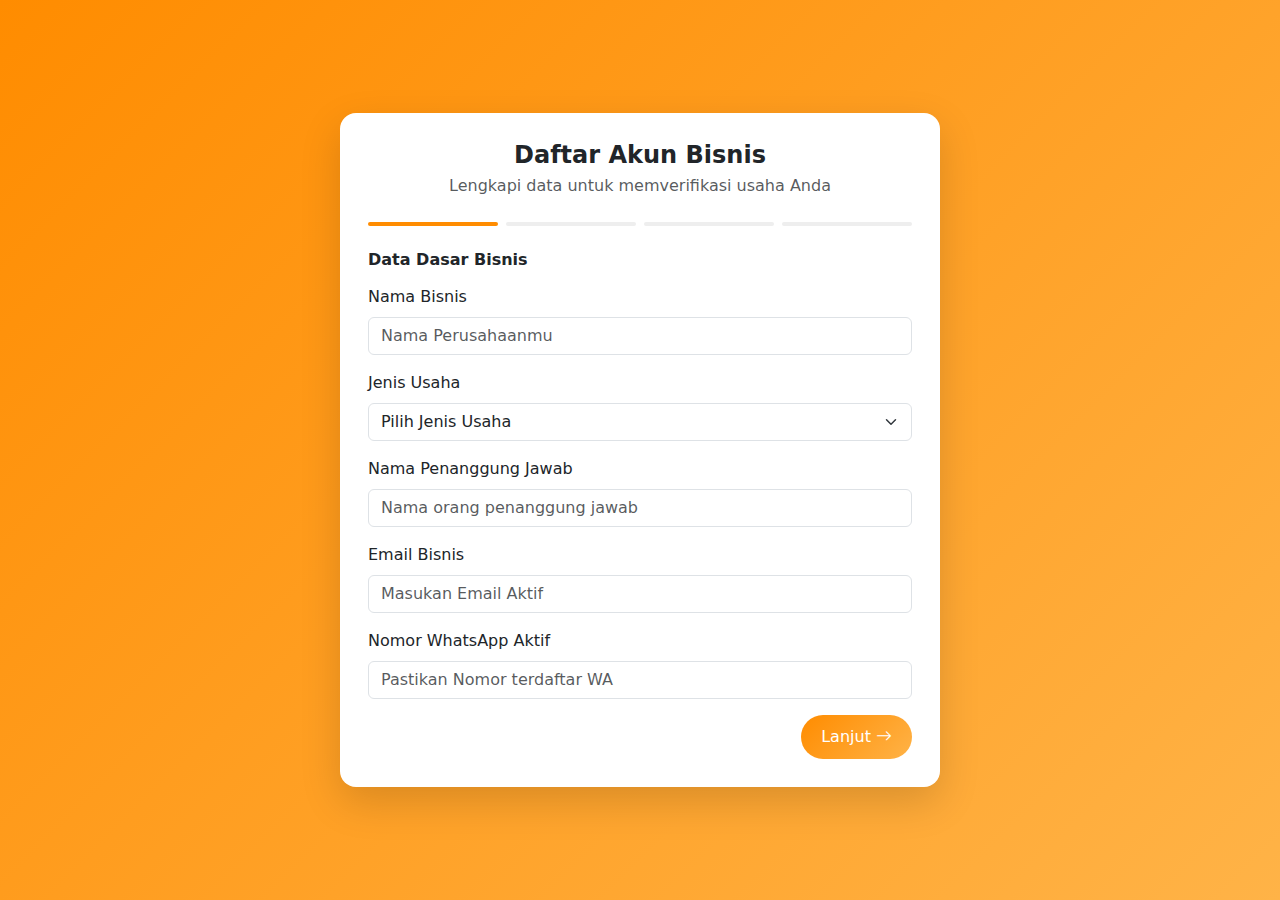
<file: register.html>
<!DOCTYPE html>
<html lang="id">
<head>
<meta charset="UTF-8">
<title>Registrasi Bisnis</title>
<meta name="viewport" content="width=device-width, initial-scale=1">

<!-- Bootstrap & Icon -->
<link href="https://cdn.jsdelivr.net/npm/bootstrap@5.3.3/dist/css/bootstrap.min.css" rel="stylesheet">
<link href="https://cdn.jsdelivr.net/npm/bootstrap-icons/font/bootstrap-icons.css" rel="stylesheet">
<link rel="stylesheet" href="assets/register.css">

</head>

<body>


<div class="form-wrapper">

    <h4 class="fw-bold mb-1 text-center">Daftar Akun Bisnis</h4>
    <p class="text-muted text-center mb-4">
        Lengkapi data untuk memverifikasi usaha Anda
    </p>

    <!-- STEP INDICATOR -->
    <div class="step-indicator mb-4">
        <span class="active"></span>
        <span></span>
        <span></span>
        <span></span>
    </div>

    <form id="businessForm">

        <!-- STEP 1 -->
        <div class="form-step active">
            <h6 class="fw-bold mb-3">Data Dasar Bisnis</h6>

            <label class="form-label">Nama Bisnis</label>
            <input type="text" class="form-control mb-3" placeholder="Nama Perusahaanmu" required>

            <label class="form-label">Jenis Usaha</label>
            <select class="form-select mb-3" required>
                <option value="">Pilih Jenis Usaha</option>
                <option>UMKM</option>
                <option>CV</option>
                <option>PT</option>
                <option>Hotel</option>
                <option>Lainnya</option>
            </select>

            <label class="form-label">Nama Penanggung Jawab</label>
            <input type="text" class="form-control mb-3" placeholder="Nama orang penanggung jawab" required>

            <label class="form-label">Email Bisnis</label>
            <input type="email" class="form-control mb-3" placeholder="Masukan Email Aktif" required>

            <label class="form-label">Nomor WhatsApp Aktif</label>
            <input type="number" class="form-control mb-3" placeholder="Pastikan Nomor terdaftar WA" required>

            <div class="text-end">
                <button type="button" class="btn btn-orange nextBtn">
                    Lanjut <i class="bi bi-arrow-right"></i>
                </button>
            </div>
        </div>

        <!-- STEP 2 -->
        <div class="form-step">
            <h6 class="fw-bold mb-3">Informasi Operasional</h6>

            <label class="form-label">Alamat Lengkap Usaha</label>
            <textarea class="form-control mb-3" placeholder="Alamat Kantor Lengkap" required></textarea>

            <label class="form-label">Kota / Kabupaten</label>
            <input type="text" class="form-control mb-3"  required>

            <label class="form-label">Bidang Usaha</label>
            <select class="form-select mb-3" required>
                <option value="">Pilih Bidang</option>
                <option>Kuliner</option>
                <option>Retail</option>
                <option>Jasa</option>
                <option>Manufaktur</option>
            </select>

            <label class="form-label">Jumlah Karyawan</label>
            <select class="form-select mb-3" required>
                <option value="">Pilih Jumlah</option>
                <option>1 – 5</option>
                <option>6 – 20</option>
                <option>> 20</option>
            </select>

            <div class="d-flex justify-content-between">
                <button type="button" class="btn btn-light prevBtn">
                    <i class="bi bi-arrow-left"></i> Kembali
                </button>
                <button type="button" class="btn btn-orange nextBtn">
                    Lanjut <i class="bi bi-arrow-right"></i>
                </button>
            </div>
        </div>

        <!-- STEP 3 -->
        <div class="form-step">
            <h6 class="fw-bold mb-3">Dokumen & Bukti Bisnis</h6>

            <label class="form-label">NIB (Opsional)</label>
            <input type="number" class="form-control mb-3">

            <label class="form-label">Upload Bukti Bisnis (Minimal 1)</label>
            <input type="file" class="form-control mb-2" required>

            <small class="hint d-block mb-3">
                * foto tempat usaha, banner, Google Maps, SKU<br>
                * Bisa berupa foto,dokumen legalitas
            </small>

            <div class="d-flex justify-content-between">
                <button type="button" class="btn btn-light prevBtn">
                    <i class="bi bi-arrow-left"></i> Kembali
                </button>
                <button type="button" class="btn btn-orange nextBtn">
                    Lanjut <i class="bi bi-arrow-right"></i>
                </button>
            </div>
        </div>

        <!-- STEP 4 -->
        <div class="form-step">
            <h6 class="fw-bold mb-3">Komitmen & Verifikasi</h6>

            <div class="form-check mb-2">
                <input class="form-check-input" type="checkbox" id="agree1">
                <label class="form-check-label" for="agree1">
                    Data yang saya isi benar dan dapat dipertanggungjawabkan
                </label>
            </div>

            <div class="form-check mb-3">
                <input class="form-check-input" type="checkbox" id="agree2">
                <label class="form-check-label" for="agree2">
                    Tidak memungut biaya dari pelamar kerja
                </label>
            </div>

            <small class="hint d-block mb-3">
                Akun bisnis akan diverifikasi sebelum dapat memasang lowongan
            </small>

            <div class="d-flex justify-content-between">
                <button type="button" class="btn btn-light prevBtn">
                    <i class="bi bi-arrow-left"></i> Kembali
                </button>
                <button type="submit" id="submitBtn" class="btn btn-orange" disabled>
                    Ajukan Akun Bisnis
                </button>
            </div>
        </div>

    </form>
</div>

<script src="assets/register.js"></script>
</body>
</html>
</file>
<file: assets/register.css>
body {
    background: linear-gradient(135deg, #ff8c00, #ffb347);
    min-height: 100vh;
    display: flex;
    align-items: center;
    justify-content: center;
}

.form-wrapper {
    background: #fff;
    border-radius: 16px;
    max-width: 600px;
    width: 100%;
    padding: 30px;
    box-shadow: 0 15px 40px rgba(0,0,0,.15);
    animation: fadeUp .4s ease;
}

@media (max-width: 767px) {
    .form-wrapper {
        margin: 20px 14px; 
        padding: 20px;
    }
}

@media (min-width: 768px) {
    .form-wrapper {
        margin: 60px auto;
        padding: 28px;
    }
}
@keyframes fadeUp {
    from {
        opacity: 0;
        transform: translateY(20px);
    }
    to {
        opacity: 1;
        transform: translateY(0);
    }
}
.step-indicator {
    display: flex;
    gap: 8px;
    margin-bottom: 25px;
}

.step-indicator span {
    flex: 1;
    height: 4px;
    background: #eee;
    border-radius: 4px;
}

.step-indicator span.active {
    background: #ff8c00;
}

.form-step {
    display: none;
}

.form-step.active {
    display: block;
}

.btn-orange {
    background: linear-gradient(135deg, #ff8c00, #ffb347);
    color: #fff;
    border: none;
    padding: 10px 20px;
    border-radius: 30px;
}

.btn-orange:hover {
    opacity: .9;
}

small.hint {
    color: #777;
}
.is-invalid {
    border-color: #dc3545;
}
</file>
